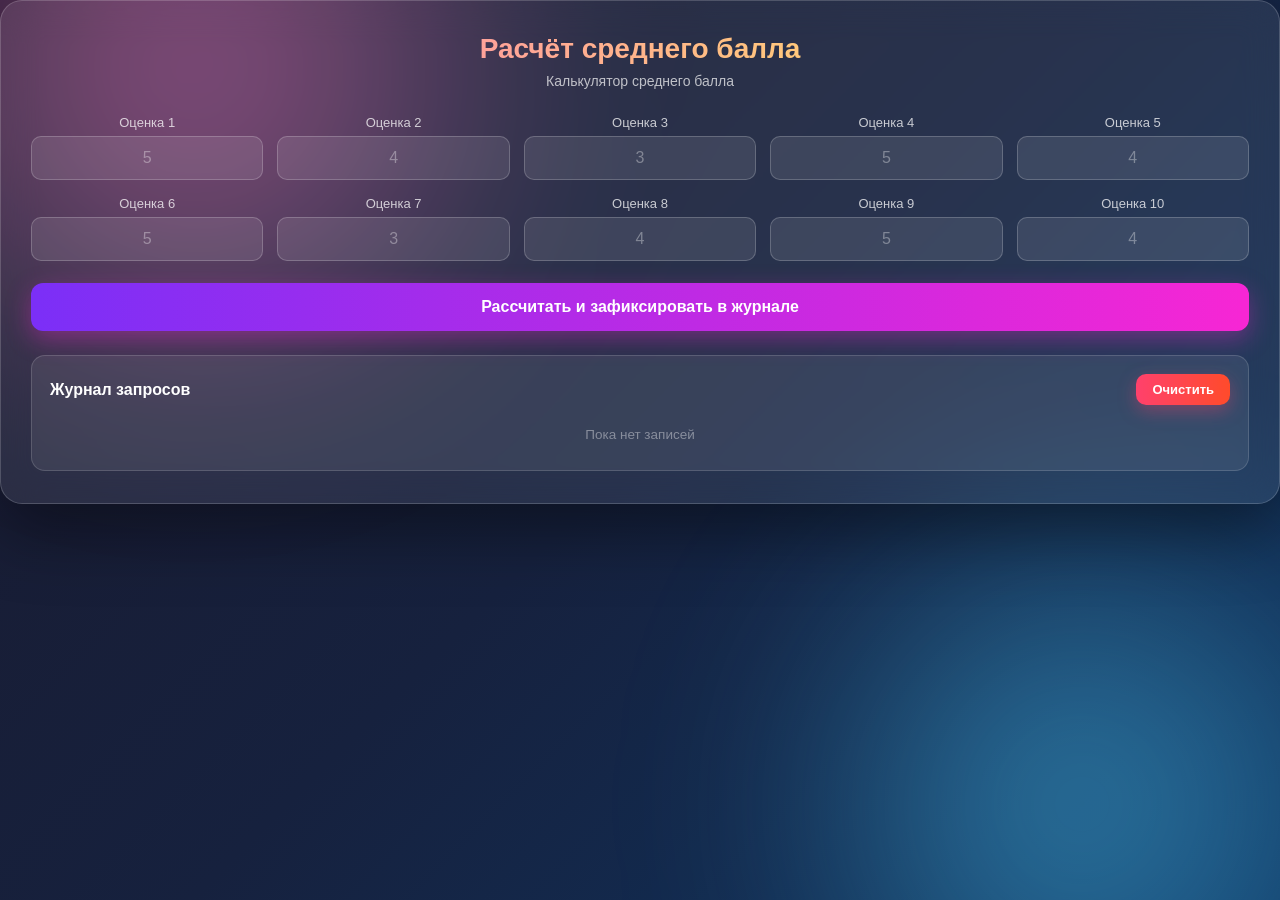
<file: index.html>
<!DOCTYPE html>
<html lang="ru">
<head>
  <meta charset="UTF-8">
  <meta name="viewport" content="width=device-width, initial-scale=1.0">
  <title>Калькулятор оценок — Расчёт среднего балла</title>
  <link rel="stylesheet" href="style.css">
</head>
<body>
  <main class="app-card">
    <header class="app-header">
      <h1>Расчёт среднего балла</h1>
      <p>Калькулятор среднего балла </p>
    </header>

    <form id="calcForm" class="calc-form" novalidate>
      <div class="fields-grid">
        <div class="field">
          <label for="score1">Оценка 1</label>
          <input type="text" id="score1" placeholder="5">
        </div>
        <div class="field">
          <label for="score2">Оценка 2</label>
          <input type="text" id="score2" placeholder="4">
        </div>
        <div class="field">
          <label for="score3">Оценка 3</label>
          <input type="text" id="score3" placeholder="3">
        </div>
        <div class="field">
          <label for="score4">Оценка 4</label>
          <input type="text" id="score4" placeholder="5">
        </div>
        <div class="field">
          <label for="score5">Оценка 5</label>
          <input type="text" id="score5" placeholder="4">
        </div>
        <div class="field">
          <label for="score6">Оценка 6</label>
          <input type="text" id="score6" placeholder="5">
        </div>
        <div class="field">
          <label for="score7">Оценка 7</label>
          <input type="text" id="score7" placeholder="3">
        </div>
        <div class="field">
          <label for="score8">Оценка 8</label>
          <input type="text" id="score8" placeholder="4">
        </div>
        <div class="field">
          <label for="score9">Оценка 9</label>
          <input type="text" id="score9" placeholder="5">
        </div>
        <div class="field">
          <label for="score10">Оценка 10</label>
          <input type="text" id="score10" placeholder="4">
        </div>
      </div>
      <button type="submit" class="btn-primary">Рассчитать и зафиксировать в журнале</button>
    </form>

    <div id="feedbackBox" class="feedback" hidden></div>

    <section class="log-section">
      <div class="log-head">
        <h2>Журнал запросов</h2>
        <button type="button" id="clearLogBtn" class="btn-clear">Очистить</button>
      </div>
      <ol id="logList" class="log-list"></ol>
    </section>
  </main>
  <script src="script.js"></script>
</body>
</html>
</file>
<file: style.css>
* {
    box-sizing: border-box;
}

body {
    font-family: 'Segoe UI', Arial, sans-serif;
    margin: 0;
    padding: 0;
    min-height: 100vh;
    color: #fff;
    background: linear-gradient(135deg, #1a1a2e 0%, #16213e 50%, #0f3460 100%);
    background-attachment: fixed;
    overflow-x: hidden;
}

/* Обёртка страницы: ровные отступы, карточка по центру горизонтали */
.page {
    max-width: 860px;
    margin: 0 auto;
    padding: 40px 16px;
}

/* ---------- Переливающиеся цветные блики ---------- */

body::before,
body::after {
    content: '';
    position: fixed;
    border-radius: 50%;
    filter: blur(90px);
    opacity: 0.5;
    pointer-events: none;
    z-index: 0;
}

body::before {
    width: 60vw;
    height: 60vw;
    top: -25vw;
    left: -15vw;
    background: radial-gradient(circle, #ff6ec4 0%, transparent 70%);
    animation: drift1 14s ease-in-out infinite alternate;
}

body::after {
    width: 55vw;
    height: 55vw;
    bottom: -20vw;
    right: -12vw;
    background: radial-gradient(circle, #4dd0ff 0%, transparent 70%);
    animation: drift2 18s ease-in-out infinite alternate;
}

@keyframes drift1 {
    from { transform: translate(0, 0) scale(1); }
    to   { transform: translate(9vw, 7vw) scale(1.25); }
}

@keyframes drift2 {
    from { transform: translate(0, 0) scale(1); }
    to   { transform: translate(-8vw, -6vw) scale(1.15); }
}

/* ---------- Стеклянная карточка ---------- */

.app-card {
    position: relative;
    z-index: 1;
    padding: 32px 30px;
    background: rgba(255, 255, 255, 0.08);
    border: 1px solid rgba(255, 255, 255, 0.18);
    border-radius: 22px;
    box-shadow: 0 25px 70px rgba(0, 0, 0, 0.45);
}

@supports (backdrop-filter: blur(18px)) {
    .app-card {
        backdrop-filter: blur(18px);
    }
}

/* ---------- Шапка ---------- */

.app-header {
    text-align: center;
    margin-bottom: 26px;
}

.app-header h1 {
    font-size: 28px;
    margin: 0 0 8px;
    color: #7bffb2; /* запасной цвет, если градиент не поддерживается */
    background: linear-gradient(90deg, #ff6ec4, #ffd86e, #7bffb2, #4dd0ff, #ff6ec4);
    background-size: 300% 100%;
    -webkit-background-clip: text;
    background-clip: text;
    -webkit-text-fill-color: transparent;
    animation: shimmer 6s linear infinite;
}

.app-header p {
    color: rgba(255, 255, 255, 0.7);
    margin: 0;
    font-size: 14px;
}

@keyframes shimmer {
    from { background-position: 0% 50%; }
    to   { background-position: 300% 50%; }
}

/* ---------- Ровная сетка полей: 5 × 2, все ряды полные ---------- */

.fields-grid {
    display: grid;
    grid-template-columns: repeat(5, 1fr);
    gap: 16px 14px;
    align-items: end; /* подписи и поля выровнены по одной линии */
}

.field {
    display: flex;
    flex-direction: column;
}

.field label {
    margin-bottom: 6px;
    font-size: 13px;
    color: rgba(255, 255, 255, 0.75);
    text-align: center;
    white-space: nowrap;
}

.field input {
    width: 100%;
    padding: 12px 10px;
    border: 1px solid rgba(255, 255, 255, 0.2);
    border-radius: 10px;
    font-size: 16px;
    text-align: center;
    color: #fff;
    background: rgba(255, 255, 255, 0.1);
    transition: border-color 0.25s, box-shadow 0.25s, background 0.25s;
}

.field input::placeholder {
    color: rgba(255, 255, 255, 0.35);
}

.field input:focus {
    outline: none;
    border-color: #4dd0ff;
    background: rgba(255, 255, 255, 0.16);
    box-shadow: 0 0 0 3px rgba(77, 208, 255, 0.25);
}

/* ---------- Кнопки ---------- */

.btn-primary {
    display: block;
    width: 100%;
    padding: 15px;
    margin-top: 22px;
    border: none;
    border-radius: 12px;
    cursor: pointer;
    font-size: 16px;
    font-weight: 600;
    text-align: center;
    text-decoration: none;
    color: #fff;
    background: linear-gradient(90deg, #7b2ff7, #f726d4, #4dd0ff, #7b2ff7);
    background-size: 300% 100%;
    box-shadow: 0 8px 24px rgba(247, 38, 212, 0.35);
    transition: transform 0.2s, box-shadow 0.25s;
    animation: shimmer 8s linear infinite;
}

.btn-primary:hover {
    transform: translateY(-2px);
    box-shadow: 0 12px 32px rgba(247, 38, 212, 0.55);
}

.btn-primary:active {
    transform: translateY(0);
}

.btn-clear {
    padding: 8px 16px;
    border: none;
    border-radius: 10px;
    cursor: pointer;
    font-size: 13px;
    font-weight: 600;
    color: #fff;
    background: linear-gradient(90deg, #ff416c, #ff4b2b, #ff416c);
    background-size: 200% 100%;
    box-shadow: 0 6px 18px rgba(255, 65, 108, 0.35);
    transition: transform 0.2s, box-shadow 0.25s;
    flex-shrink: 0;
}

.btn-clear:hover {
    transform: translateY(-1px);
    box-shadow: 0 10px 24px rgba(255, 65, 108, 0.55);
}

/* ---------- Блок обратной связи ---------- */

.feedback {
    margin-top: 20px;
    padding: 16px;
    border-radius: 14px;
    font-size: 18px;
    font-weight: 600;
    text-align: center;
    background: rgba(255, 255, 255, 0.1);
    border: 1px solid rgba(255, 255, 255, 0.2);
}

.feedback.ok {
    color: #7bffb2;
    text-shadow: 0 0 12px rgba(123, 255, 178, 0.6);
}

.feedback.bad {
    color: #ff8fa3;
    text-shadow: 0 0 10px rgba(255, 80, 120, 0.5);
}

/* ---------- Журнал ---------- */

.log-section {
    margin-top: 24px;
    padding: 18px;
    border-radius: 14px;
    background: rgba(255, 255, 255, 0.08);
    border: 1px solid rgba(255, 255, 255, 0.15);
}

.log-head {
    display: flex;
    justify-content: space-between;
    align-items: center;
    gap: 10px;
    margin-bottom: 12px;
}

.log-head h2 {
    font-size: 16px;
    margin: 0;
}

.log-list {
    list-style: none;
    margin: 0;
    padding: 0;
    max-height: 260px;
    overflow-y: auto;
}

.log-list li {
    padding: 10px 12px;
    margin-bottom: 8px;
    border-radius: 8px;
    font-size: 13.5px;
    word-break: break-word;
    color: rgba(255, 255, 255, 0.85);
    background: linear-gradient(90deg, rgba(123, 47, 247, 0.18), rgba(77, 208, 255, 0.18));
    border: 1px solid rgba(255, 255, 255, 0.1);
}

.log-list li:last-child {
    margin-bottom: 0;
}

.log-list li:hover {
    background: linear-gradient(90deg, rgba(123, 47, 247, 0.3), rgba(77, 208, 255, 0.3));
}

.log-list li.empty {
    text-align: center;
    color: rgba(255, 255, 255, 0.4);
    background: none;
    border: none;
}

/* ---------- Страница 404 ---------- */

.error-page {
    text-align: center;
    padding-top: 30px;
    padding-bottom: 30px;
}

.code-404 {
    font-size: 80px;
    font-weight: bold;
    color: #ff6ec4;
    text-shadow: 0 0 30px rgba(255, 110, 196, 0.7);
    line-height: 1;
    margin-bottom: 12px;
}

.error-page .btn-primary {
    display: inline-block;
    width: auto;
    padding: 13px 30px;
    margin-top: 24px;
}

/* ---------- Планшет: 2 колонки × 5 полных рядов ---------- */

@media screen and (max-width: 760px) {
    .fields-grid {
        grid-template-columns: repeat(2, 1fr);
        gap: 14px 12px;
    }

    .page {
        padding: 24px 12px;
    }

    .app-card {
        padding: 26px 20px;
    }

    .app-header h1 {
        font-size: 23px;
    }

    .field label {
        white-space: normal;
    }

    .code-404 {
        font-size: 60px;
    }
}

/* ---------- Телефон: один столбец ---------- */

@media screen and (max-width: 400px) {
    .fields-grid {
        grid-template-columns: 1fr;
    }

    .log-head {
        flex-direction: column;
        align-items: stretch;
    }

    .log-head .btn-clear {
        width: 100%;
    }
}
/* ---------- Цвета итоговой оценки ---------- */

/* отлично — зелёный */
.feedback.ok {
    color: #7bffb2;
    text-shadow: 0 0 12px rgba(123, 255, 178, 0.6);
    background: rgba(123, 255, 178, 0.12);
    border-color: rgba(123, 255, 178, 0.45);
}

/* хорошо — жёлтый */
.feedback.warn {
    color: #ffe66e;
    text-shadow: 0 0 12px rgba(255, 230, 110, 0.6);
    background: rgba(255, 230, 110, 0.12);
    border-color: rgba(255, 230, 110, 0.45);
}

/* удовлетворительно — синий */
.feedback.info {
    color: #6ec2ff;
    text-shadow: 0 0 12px rgba(110, 194, 255, 0.6);
    background: rgba(110, 194, 255, 0.12);
    border-color: rgba(110, 194, 255, 0.45);
}

/* отчислен и все ошибки — красный */
.feedback.bad {
    color: #ff8fa3;
    text-shadow: 0 0 10px rgba(255, 80, 120, 0.5);
    background: rgba(255, 110, 140, 0.12);
    border-color: rgba(255, 110, 140, 0.45);
}
</file>
